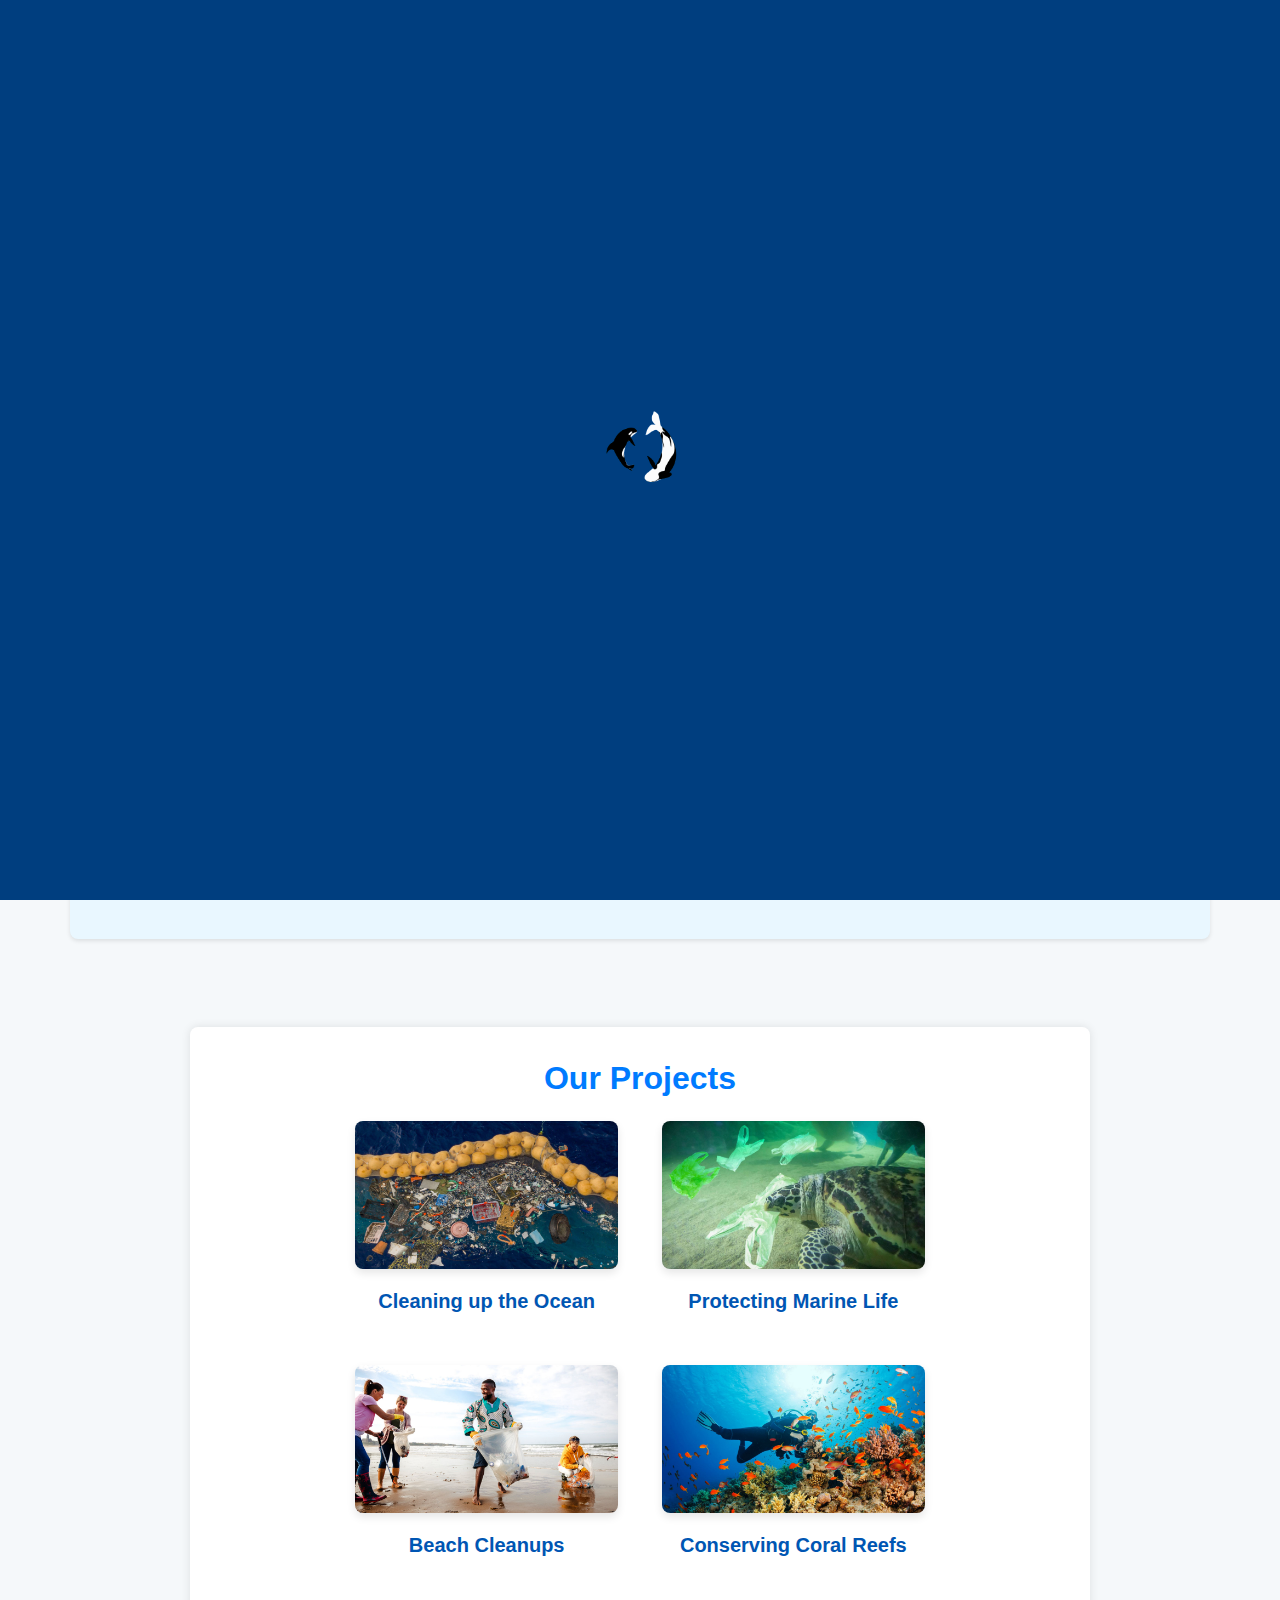
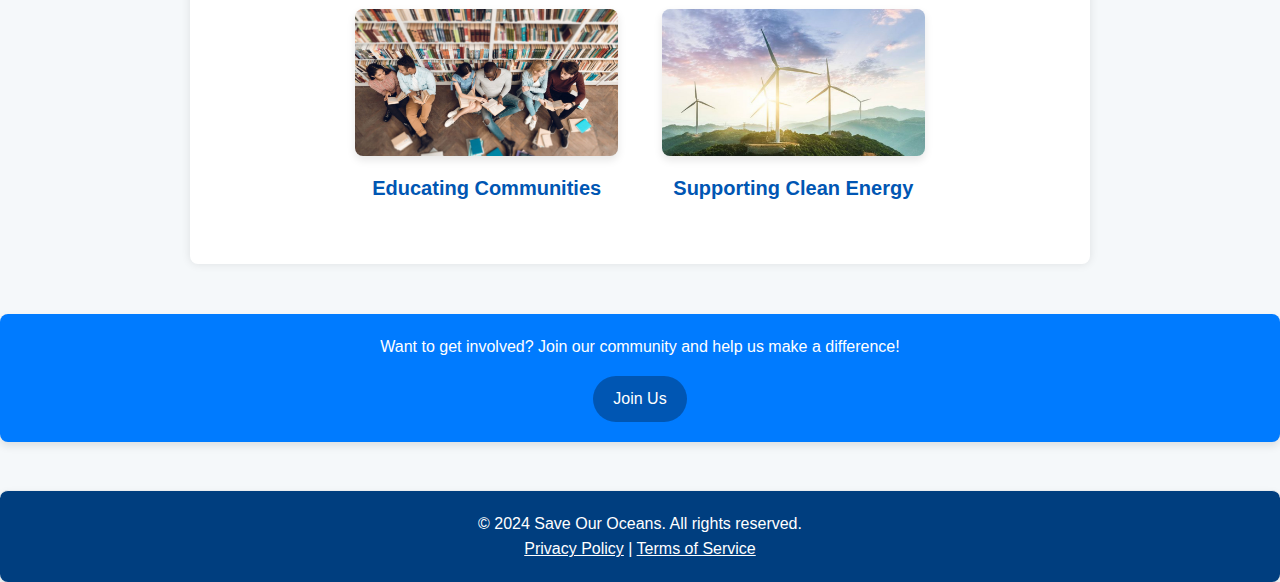
<file: About - Copy/about.html>
<!DOCTYPE html>
<html lang="en">

<head>
    <meta charset="UTF-8">
    <meta name="viewport" content="width=device-width, initial-scale=1.0">
    <link rel="stylesheet" href="https://cdn.jsdelivr.net/npm/bootstrap@5.3.3/dist/css/bootstrap.min.css">
    <link rel="stylesheet" href="style.css">
    <link rel="icon" type="image/png" href="Video and Image/save-the-world.png">
    <title>About Us - Save Our Oceans</title>    
</head>

<body>

    <div id="loading-screen">
        <img src="Video and Image/whale-ezgif.com-optimize.gif" alt="loading" class="loading-icon"></div>
    </div>

    <nav class="navbar navbar-expand-lg navbar-custom">
        <div class="container-fluid">
            <a class="navbar-brand" href="Index.html">Save Our Oceans
                <img src="Video and Image/save-the-world.png" alt="Example Image" style="width:30px;height:auto;margin-bottom: 10px;">
            </a>
            <button class="navbar-toggler" type="button" data-bs-toggle="collapse" data-bs-target="#navbarSupportedContent" aria-controls="navbarSupportedContent" aria-expanded="false" aria-label="Toggle navigation">
                <span class="navbar-toggler-icon"></span>
            </button>
            <div class="collapse navbar-collapse" id="navbarSupportedContent">
                <ul class="navbar-nav me-auto mb-2 mb-lg-0">
                    <li class="nav-item dropdown">
                        <a class="nav-link dropdown-toggle active" href="#" id="homeDropdown" role="button" data-bs-toggle="dropdown" aria-expanded="false">
                            Home
                        </a>
                        <ul class="dropdown-menu" aria-labelledby="homeDropdown">
                            <li><a class="dropdown-item" href="index.html">Home</a></li>
                            <li><a class="dropdown-item" href="about.html">About</a></li>
                            <li><a class="dropdown-item" href="Contac.html">Contact</a></li>
                            
                        </ul>
                    </li>
                    <li class="nav-item">
                        <a class="nav-link" href="blog.html">Blog</a>
                    </li>
                    <li class="nav-item">
                        <a class="nav-link" href="resaourse.html">Resources</a>
                    </li>
                </ul>
                <form class="d-flex" role="search">
                    <input class="form-control me-2" type="search" placeholder="Search" aria-label="Search" style="color:aqua;">
                    <button class="btn btn-outline-light" type="submit">Search</button>
                </form>
            </div>
        </div>
    </nav>

    <div class="container mt-5 fade-in">
        <h2 class="text-center mb-4">About Us</h2>
        <p>Welcome to Save Our Oceans, a global initiative dedicated to preserving our oceans and marine life. Our mission is to protect and restore the health of the world’s oceans through innovative solutions, advocacy, and direct action. We believe that by working together, we can create a sustainable future for our oceans and all the life they support.</p>
    </div>

    <div class="container mission-section">
        <h3>Our Mission</h3>
        <p>Our mission is to safeguard the oceans through comprehensive conservation efforts, community engagement, and environmental education. We strive to reduce ocean pollution, protect marine biodiversity, and promote sustainable practices worldwide.</p>
    </div>

    <div class="container vision-section">
        <h3>Our Vision</h3>
        <p>We envision a world where oceans are thriving, resilient, and free from pollution. Our vision is a future where marine ecosystems are protected, coastal communities are empowered, and ocean resources are managed sustainably for generations to come.</p>
    </div>

    <div class="container values-section">
        <h3>Our Values</h3>
        <p>At Save Our Oceans, we are guided by values of sustainability, collaboration, and innovation. We believe in the power of collective action and are committed to transparency, integrity, and respect for all life. Our work is driven by a deep love for the ocean and a responsibility to preserve it for the future.</p>
    </div>

    <div class="container mt-5 scrollable-section">
        <h2 class="text-center mb-4">Our Projects</h2>
        <div class="row">
            <div class="col-md-4 mb-4">
                <div class="photo-box">
                    <img src="Video and Image/Untitled design (1).jpg" alt="Cleaning up the Ocean">
                    <h5>Cleaning up the Ocean</h5>
                </div>
            </div>
            <div class="col-md-4 mb-4">
                <div class="photo-box">
                    <img src="Video and Image/tyuillll.jpg" alt="Protecting Marine Life">
                    <h5>Protecting Marine Life</h5>
                </div>
            </div>
            <div class="col-md-4 mb-4">
                <div class="photo-box">
                    <img src="Video and Image/beach.jpg" alt="Beach Cleanups">
                    <h5>Beach Cleanups</h5>
                </div>
            </div>
            <div class="col-md-4 mb-4">
                <div class="photo-box">
                    <img src="Video and Image/coral.jpg" alt="Conserving Coral Reefs">
                    <h5>Conserving Coral Reefs</h5>
                </div>
            </div>
            <div class="col-md-4 mb-4">
                <div class="photo-box">
                    <img src="Video and Image/belajar.jpg" alt="Educating Communities">
                    <h5>Educating Communities</h5>
                </div>
            </div>
            <div class="col-md-4 mb-4">
                <div class="photo-box">
                    <img src="Video and Image/kincir.jpg" alt="Supporting Clean Energy">
                    <h5>Supporting Clean Energy</h5>
                </div>
            </div>
        </div>
    </div>

    <section class="cta-section">
        <p>Want to get involved? Join our community and help us make a difference!</p>
        <a href="Contac.html"><button>Join Us</button></a>
    </section>

    <footer class="footer mt-5 text-center">
        <p>&copy; 2024 Save Our Oceans. All rights reserved.</p>
        <p>
            <a href="privacy-policy.html">Privacy Policy</a> | <a href="terms-of-service.html">Terms of Service</a>
        </p>
    </footer>

    <script src="https://cdn.jsdelivr.net/npm/@popperjs/core@2.11.8/dist/umd/popper.min.js" integrity="sha384-I7E8VVD/ismYTF4hNIPjVp/Zjvgyol6VFvRkX/vR+Vc4jQkC+hVqc2pM8ODewa9r" crossorigin="anonymous"></script>
    <script src="https://cdn.jsdelivr.net/npm/bootstrap@5.3.3/dist/js/bootstrap.min.js" integrity="sha384-0pUGZvbkm6XF6gxjEnlmuGrJXVbNuzT9qBBavbLwCsOGabYfZo0T0to5eqruptLy" crossorigin="anonymous"></script>
    <script src="theme.js"></script>
</body>

</html>
</file>
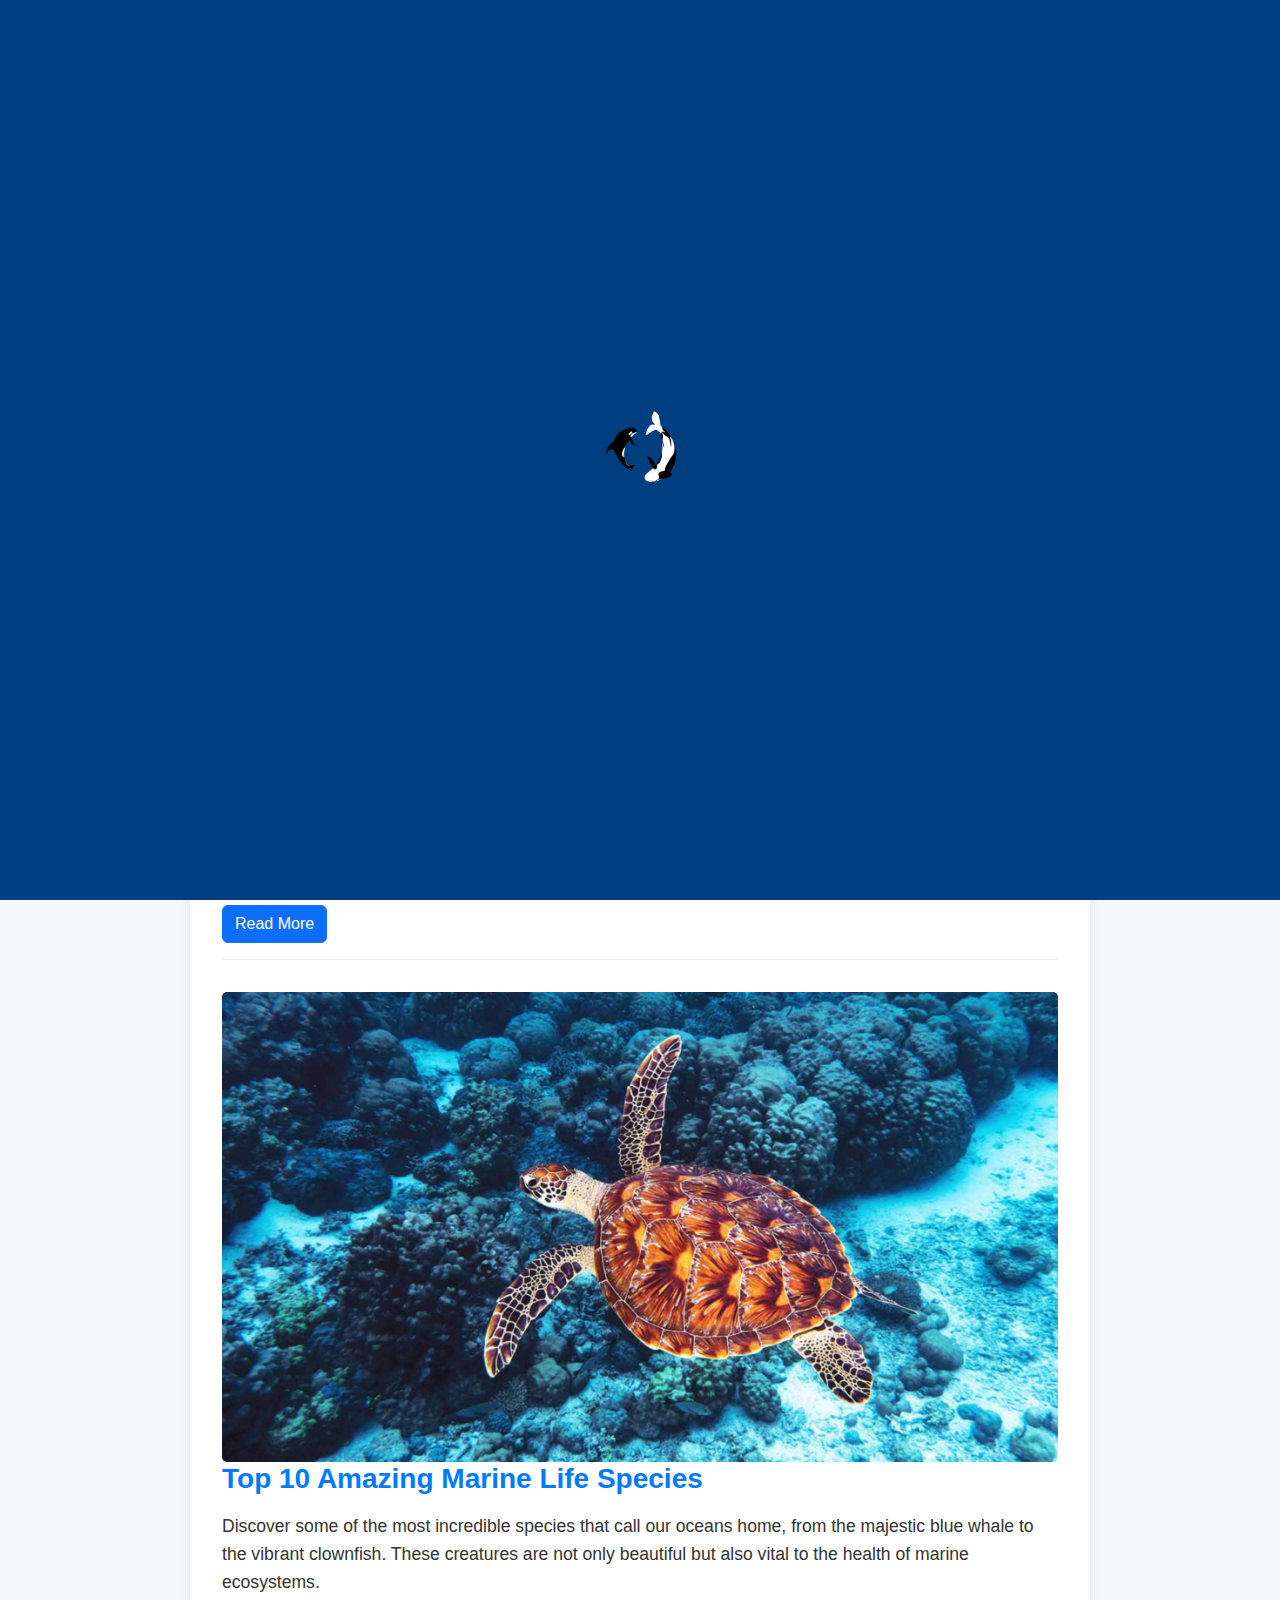
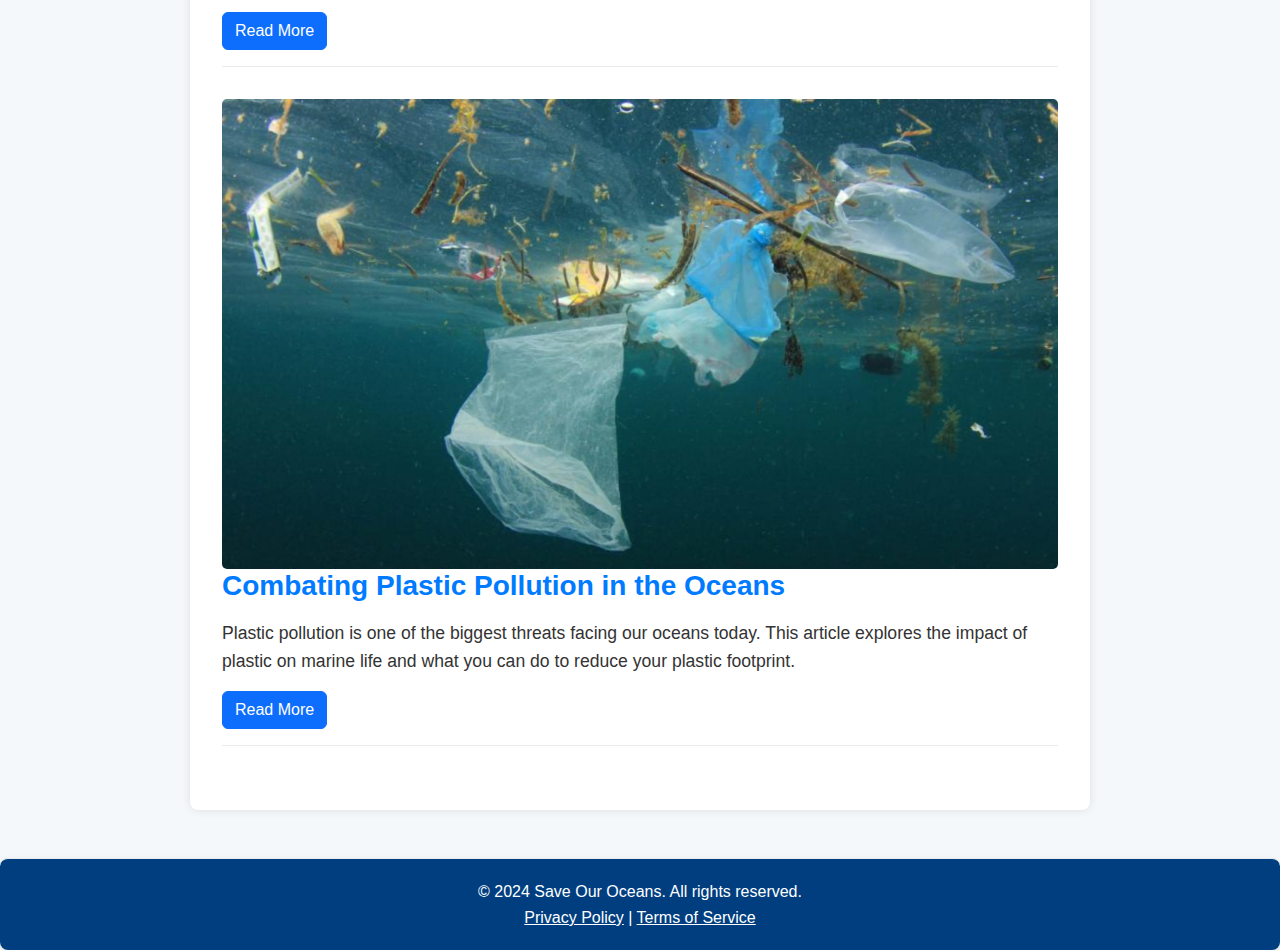
<file: About - Copy/blog.html>
<!DOCTYPE html>
<html lang="en">

<head>
    <meta charset="UTF-8">
    <meta name="viewport" content="width=device-width, initial-scale=1.0">
    <link rel="stylesheet" href="https://cdn.jsdelivr.net/npm/bootstrap@5.3.3/dist/css/bootstrap.min.css">
    <link rel="stylesheet" href="style.css">
    <link rel="icon" type="Image" href="Video and Image/save-the-world.png">
    <title>Blog - Save Our Oceans</title>
</head>

<body>

    <div id="loading-screen">
        <img src="Video and Image/whale-ezgif.com-optimize.gif" alt="loading" class="loading-icon"></div>
    </div>

    <nav class="navbar navbar-expand-lg">
        <div class="container-fluid">
            <a class="navbar-brand" href="Index.html">Save Our Oceans
                <img  src="Video and Image/save-the-world.png" alt="Example Image" style="width:30px;height:auto;margin-bottom: 10px;">
            </a>
            <button class="navbar-toggler" type="button" data-bs-toggle="collapse" data-bs-target="#navbarSupportedContent" aria-controls="navbarSupportedContent" aria-expanded="false" aria-label="Toggle navigation">
                <span class="navbar-toggler-icon"></span>
            </button>
            <div class="collapse navbar-collapse" id="navbarSupportedContent">
                <ul class="navbar-nav me-auto mb-2 mb-lg-0">
                    <li class="nav-item dropdown">
                        <a class="nav-link dropdown-toggle active" href="#" id="homeDropdown" role="button" data-bs-toggle="dropdown" aria-expanded="false">
                            Home
                        </a>
                        <ul class="dropdown-menu" aria-labelledby="homeDropdown">
                            <li><a class="dropdown-item" href="Index.html">Home</a></li>
                            <li><a class="dropdown-item" href="about.html">About</a></li>
                            <li><a class="dropdown-item" href="Contac.html">Contact</a></li>
                           
                        </ul>
                    </li>
                    <li class="nav-item">
                        <a class="nav-link" href="blog.html">Blog</a>
                    </li>
                    <li class="nav-item">
                        <a class="nav-link" href="resaourse.html">Resources</a></li>
                </ul>
                <form class="d-flex" role="search">
                    <input class="form-control me-2" type="search" placeholder="Search" aria-label="Search" id="searchInput">
                    <button class="btn btn-outline-light" type="button" id="searchButton">Search</button>
                </form>
            </div>
        </div>
    </nav>


    <div class="container mt-5">
        <h2 class="text-center mb-4">Save Our Oceans Blog</h2>
        <p class="text-center mb-5">Explore our latest articles on ocean conservation, marine life, and how you can make a difference.</p>

        <div class="blog-post">
            <img src="Video and Image/turtle.jpg" alt="Ocean Conservation">
            <h3>The Importance of Ocean Conservation</h3>
            <p>Oceans cover more than 70% of the Earth's surface and play a critical role in sustaining life. However, they are under threat from pollution, overfishing, and climate change. Learn what steps you can take to help protect our oceans.</p>
            <a href="https://www.un.org/en/desa/5-reasons-you-should-care-about-our-ocean" class="btn btn-primary">Read More</a>
        </div>

        <div class="blog-post">
            <img src="Video and Image/good turtle.jpg" alt="Marine Life">
            <h3>Top 10 Amazing Marine Life Species</h3>
            <p>Discover some of the most incredible species that call our oceans home, from the majestic blue whale to the vibrant clownfish. These creatures are not only beautiful but also vital to the health of marine ecosystems.</p>
            <a href="https://www.oonasdivers.com/blog/the-top-10-sea-creatures-on-every-divers-bucket-list" class="btn btn-primary">Read More</a>
        </div>

        <div class="blog-post">
            <img src="Video and Image/sampah adi.jpg" alt="Plastic Pollution">
            <h3>Combating Plastic Pollution in the Oceans</h3>
            <p>Plastic pollution is one of the biggest threats facing our oceans today. This article explores the impact of plastic on marine life and what you can do to reduce your plastic footprint.</p>
            <a href="https://www.mcsuk.org/news/how-to-reduce-ocean-plastic-pollution/" class="btn btn-primary">Read More</a>
        </div>
    </div>

    <footer class="footer mt-5">
        <p>&copy; 2024 Save Our Oceans. All rights reserved.</p>
        <p>
            <a href="privacy-policy.html">Privacy Policy</a> | <a href="terms-of-service.html">Terms of Service</a>
        </p>
    </footer>

    <script src="https://cdn.jsdelivr.net/npm/@popperjs/core@2.11.8/dist/umd/popper.min.js" integrity="sha384-I7E8VVD/ismYTF4hNIPjVp/Zjvgyol6VFvRkX/vR+Vc4jQkC+hVqc2pM8ODewa9r" crossorigin="anonymous"></script>
    <script src="https://cdn.jsdelivr.net/npm/bootstrap@5.3.3/dist/js/bootstrap.min.js" integrity="sha384-0pUGZvbkm6XF6gxjEnlmuGrJXVbNuzT9qBBavbLwCsOGabYfZo0T0to5eqruptLy" crossorigin="anonymous"></script>
    <script src="theme.js"></script>
</body>

</html>
</file>
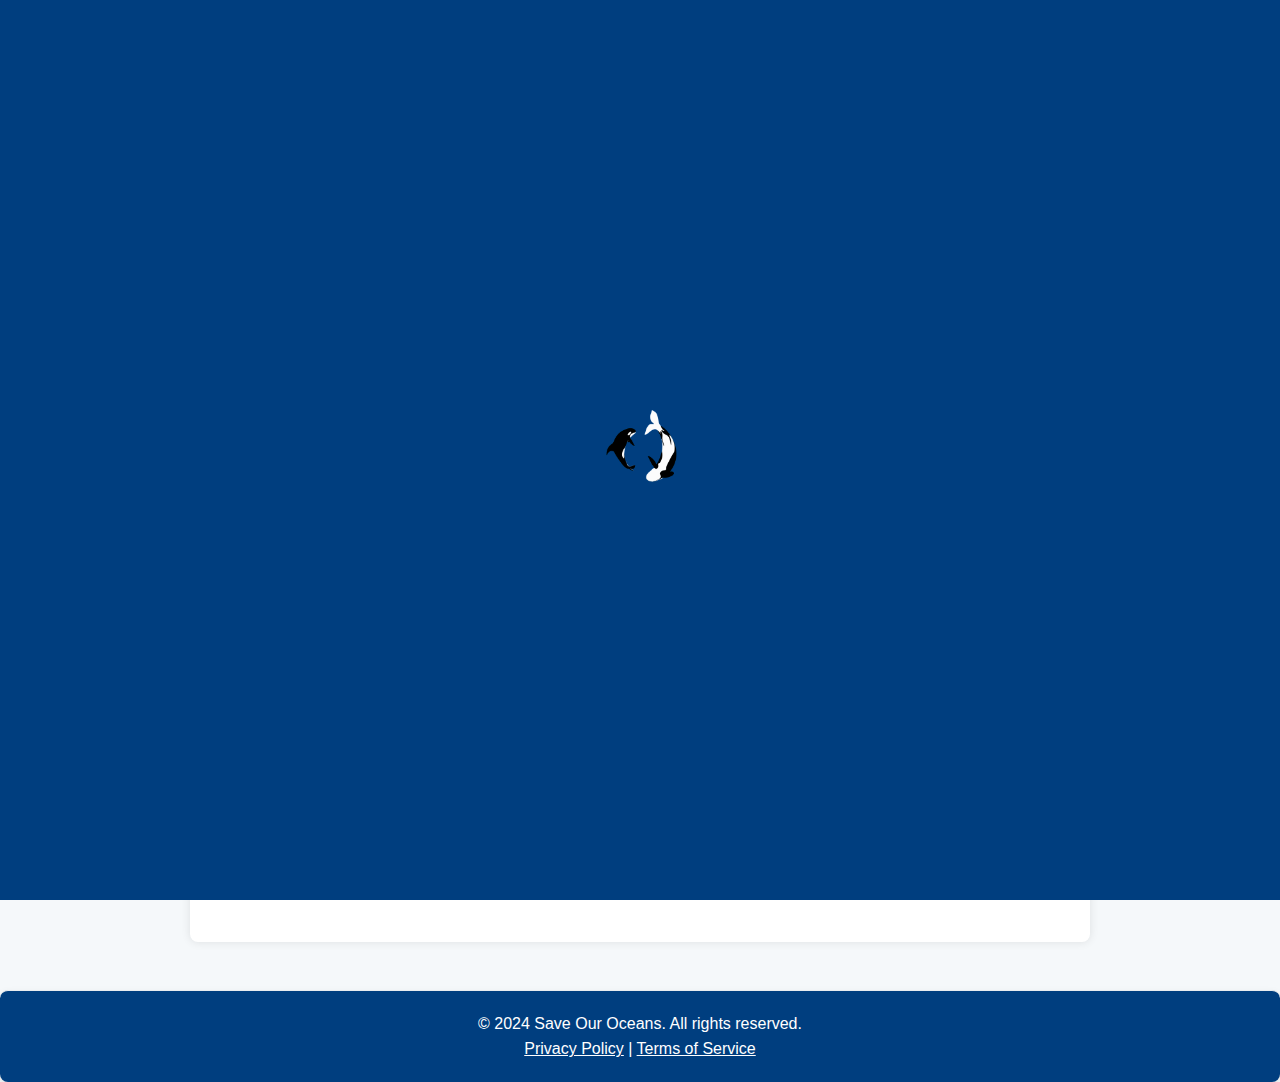
<file: About - Copy/Contac.html>
<!DOCTYPE html>
<html lang="en">
<head>
    <meta charset="UTF-8">
    <meta name="viewport" content="width=device-width, initial-scale=1.0">
    <link rel="stylesheet" href="https://cdn.jsdelivr.net/npm/bootstrap@5.3.3/dist/css/bootstrap.min.css">
    <link rel="stylesheet" href="style.css">
    <link rel="icon" type="Image" href="Video and Image/save-the-world.png">
    <title>Contact Us - Save Our Oceans</title>
    <style>
    </style>
</head>
<body>

    <div id="loading-screen">
        <img src="Video and Image/whale-ezgif.com-optimize.gif" alt="loading" class="loading-icon"></div>
    </div>

    <nav class="navbar navbar-expand-lg">
        <div class="container-fluid">
            <a class="navbar-brand" href="Index.html">Save Our Oceans
                <img src="Video and Image/save-the-world.png" alt="Example Image" style="width:30px;height:auto;margin-bottom: 10px;">
            </a>
            <button class="navbar-toggler" type="button" data-bs-toggle="collapse" data-bs-target="#navbarSupportedContent" aria-controls="navbarSupportedContent" aria-expanded="false" aria-label="Toggle navigation">
                <span class="navbar-toggler-icon"></span>
            </button>
            <div class="collapse navbar-collapse" id="navbarSupportedContent">
                <ul class="navbar-nav me-auto mb-2 mb-lg-0">
                    <li class="nav-item dropdown">
                        <a class="nav-link dropdown-toggle active" href="#" id="homeDropdown" role="button" data-bs-toggle="dropdown" aria-expanded="false">
                            Home
                        </a>
                        <ul class="dropdown-menu" aria-labelledby="homeDropdown">
                            <li><a class="dropdown-item" href="Index.html">Home</a></li>
                            <li><a class="dropdown-item" href="about.html">About</a></li>
                            <li><a class="dropdown-item" href="Contac.html">Contact</a></li>
                            
                        </ul>
                    </li>
                    <li class="nav-item">
                        <a class="nav-link" href="blog.html">Blog</a>
                    </li>
                    <li class="nav-item dropdown">
                        <a class="nav-link" href="resaourse.html">Resources</a></li>
                </ul>
                <form class="d-flex" role="search">
                    <input class="form-control me-2" type="search" placeholder="Search" aria-label="Search" style="color:aqua;">
                    <button class="btn btn-outline-light" type="submit">Search</button>
                </form>
                <div class="theme-switch-wrapper">
                        <div class="slider round"></div>
                    </label>
                </div>
            </div>
        </div>
    </nav>

    <div class="container mt-5">
        <h2 class="text-center mb-4">Contact Us</h2>
        <p class="text-center mb-4">Need Help or need more information? Reach out to us through the form below, and we'll get back to you as soon as possible.</p>
        <div class="row justify-content-center">
            <div class="col-md-8">
                <form>
                    <div class="mb-3">
                        <label for="email" class="form-label">Email address</label>
                        <input type="email" class="form-control" id="exampleInputEmail1" aria-describedby="emailHelp" placeholder="Enter your email">
                    </div>
                    <div class="mb-3">
                        <label for="message" class="form-label">Message</label>
                        <textarea class="form-control" id="message" rows="4" placeholder="Enter your message"></textarea>
                    </div>
                    <div class="mb-3 form-check">
                        <input type="checkbox" class="form-check-input" id="exampleCheck1">
                        <label class="form-check-label" for="exampleCheck1">Have You follow Our Instagram
                            <p><a href="https://www.instagram.com/maheka._/">Here</a></label></p>
                    </div>
                    <button type="submit" class="btn btn-primary">Submit</button>
                </form>

                <div class="contact-info mt-5">
                    <h3>Contact Information</h3>
                    <p><strong>Email:</strong> savetheocean@gmail.com</p>
                    <p><strong>Phone:</strong> +62 877-6314-3683</p>
                    <p><strong>Address:</strong> 95CG+CJ8, Dalung, Kuta Utara, Badung Regency, Bali 80361</p>
                </div>
            </div>
        </div>
    </div>

    <footer class="footer mt-5">
        <p>&copy; 2024 Save Our Oceans. All rights reserved.</p>
        <p>
            <a href="privacy-policy.html">Privacy Policy</a> | <a href="terms-of-service.html">Terms of Service</a>
        </p>
    </footer>

    <script src="https://cdn.jsdelivr.net/npm/@popperjs/core@2.11.8/dist/umd/popper.min.js" integrity="sha384-I7E8VVD/ismYTF4hNIPjVp/Zjvgyol6VFvRkX/vR+Vc4jQkC+hVqc2pM8ODewa9r" crossorigin="anonymous"></script>
    <script src="https://cdn.jsdelivr.net/npm/bootstrap@5.3.3/dist/js/bootstrap.min.js" integrity="sha384-0pUGZvbkm6XF6gxjEnlmuGrJXVbNuzT9qBBavbLwCsOGabYfZo0T0to5eqruptLy" crossorigin="anonymous"></script>
    <script src="theme.js"></script>
</body>
</html>
</file>
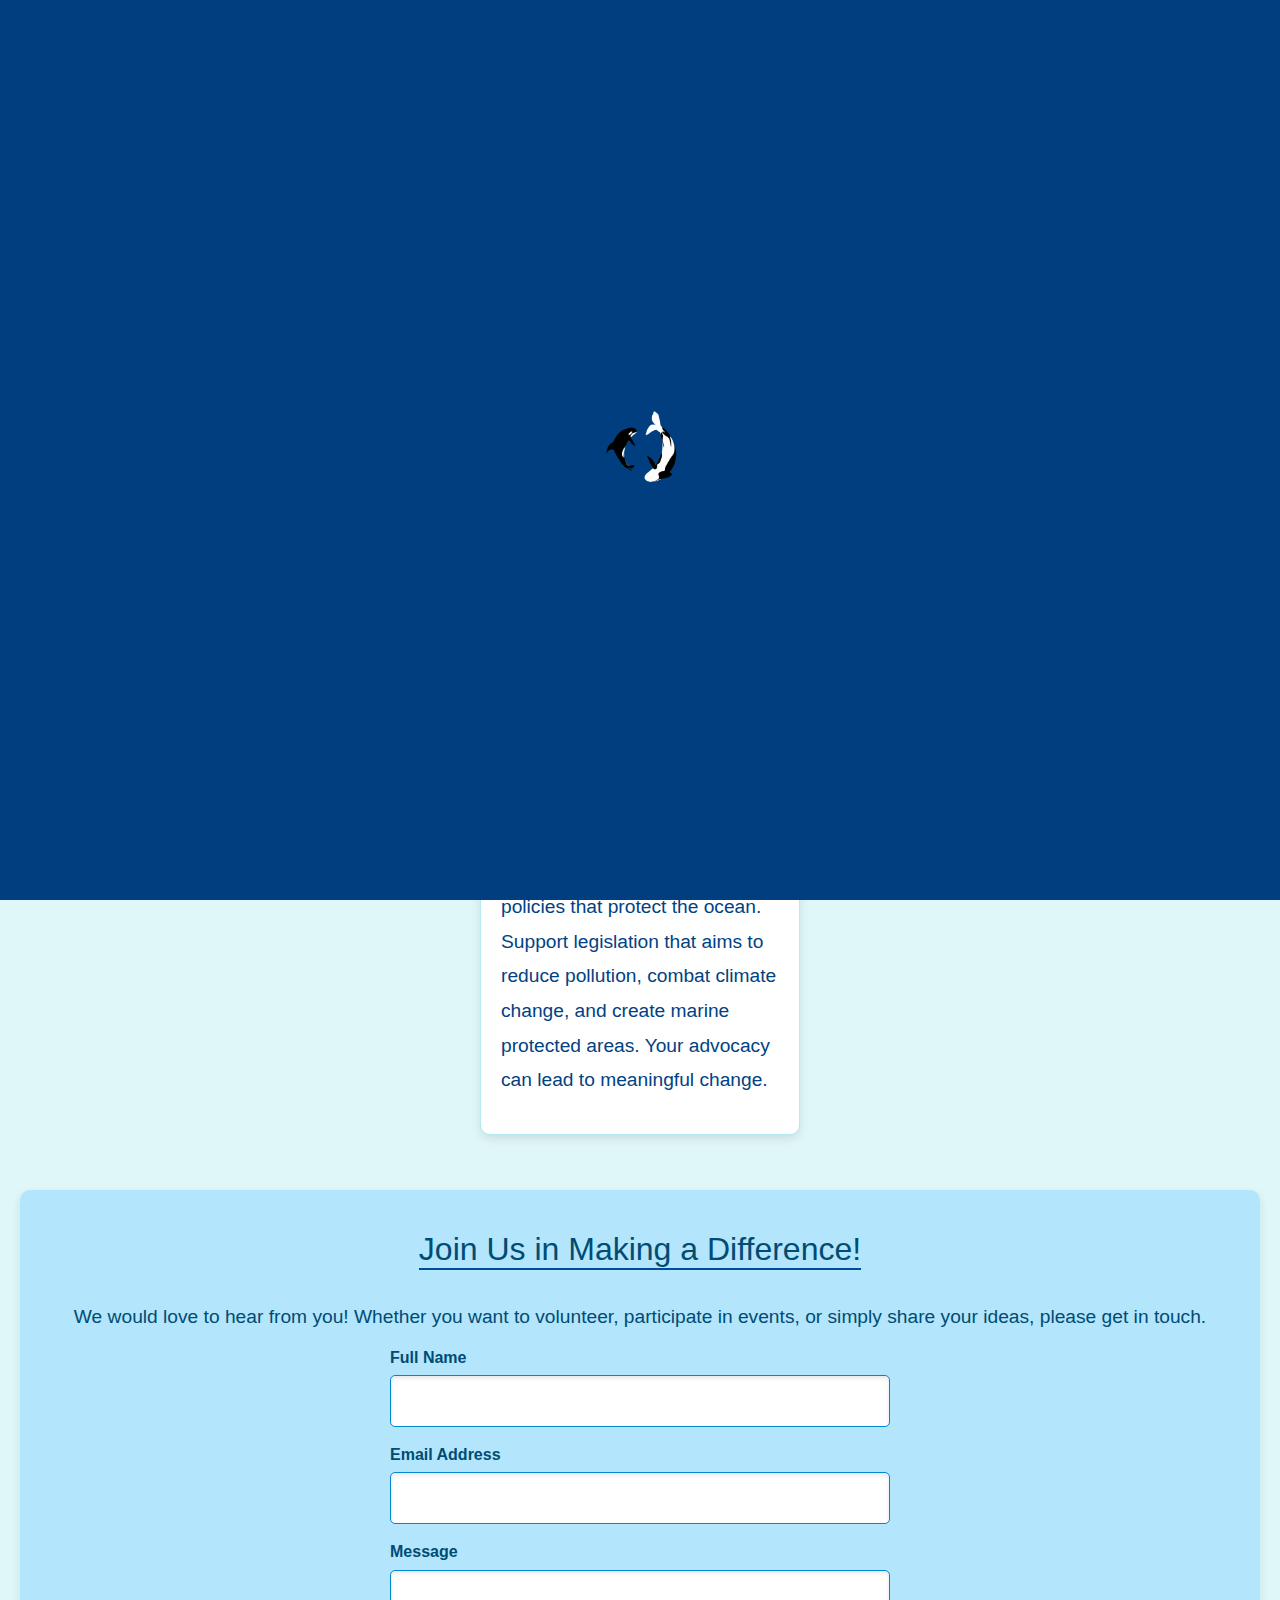
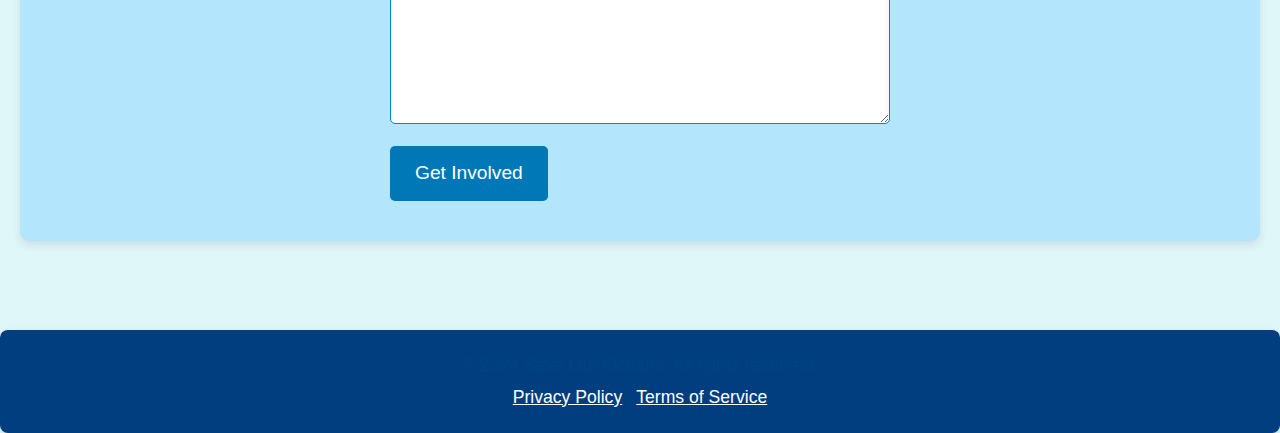
<file: About - Copy/get involved.html>
<!DOCTYPE html>
<html lang="en">
<head>
    <meta charset="UTF-8">
    <meta name="viewport" content="width=device-width, initial-scale=1.0">
    <meta name="description" content="Save Our Oceans is dedicated to protecting our planet's vital resource. Learn how you can make a difference and get involved.">
    <meta name="keywords" content="Oceans, Environment, Conservation, Save Oceans, Marine Life">
    <meta name="author" content="Save Our Oceans Team">
    <link rel="stylesheet" href="https://cdn.jsdelivr.net/npm/bootstrap@5.3.3/dist/css/bootstrap.min.css">
    <link rel="stylesheet" href="style.css">
    <link rel="icon" type="image/png" href="Video and Image/save-the-world.png">
    <link href="https://fonts.googleapis.com/css2?family=Pacifico&family=Quicksand:wght@400;500;600&display=swap" rel="stylesheet">
</head>
<body>
    <style>
        body {
            font-family: 'Helvetica Neue', Arial, sans-serif;
            color: #004c73;
            margin: 0;
            padding: 0;
            background-color: #e0f7fa;
            display: flex;
            flex-direction: column;
            min-height: 100vh;
        }

        .content {
            padding: 40px 20px;
            flex: 1;
        }

        h2 {
            color: #004d99;
            font-size: 2em;
            margin-bottom: 20px;
            border-bottom: 2px solid #004d99;
            display: inline-block;
        }

        p {
            line-height: 1.8;
            font-size: 1.2em;
            color: #014283;
        }

        .ways-to-involve {
            display: flex;
            flex-wrap: wrap;
            justify-content: center;
        }

        .way {
            background-color: #ffffff;
            border: 1px solid #b2ebf2;
            border-radius: 10px;
            padding: 20px;
            margin: 15px;
            width: 320px;
            box-shadow: 0px 4px 10px rgba(0, 0, 0, 0.1);
            transition: transform 0.3s ease;
        }

        .way h3 {
            color: #0077b6;
            margin-top: 0;
            font-size: 1.5em;
            border-bottom: 2px solid #0077b6;
            padding-bottom: 10px;
            margin-bottom: 15px;
        }

        .way:hover {
            transform: translateY(-5px);
        }

        .join-us {
            margin-top: 40px;
            padding: 40px 20px;
            background-color: #b3e5fc;
            border-radius: 10px;
            text-align: center;
            box-shadow: 0px 4px 10px rgba(0, 0, 0, 0.1);
        }

        .join-us h2 {
            margin-top: 0;
            color: #004c73;
            font-size: 2em;
        }

        .join-us p {
            margin: 10px 0;
            color: #004c73;
            font-size: 1.2em;
        }

        form {
            max-width: 500px;
            margin: 0 auto;
            text-align: left;
        }

        form label {
            display: block;
            margin-bottom: 5px;
            color: #004c73;
            font-weight: bold;
        }

        form input[type="text"],
        form input[type="email"],
        form textarea {
            width: 100%;
            padding: 12px;
            margin-bottom: 15px;
            border: 1px solid #0288d1;
            border-radius: 5px;
            font-size: 1em;
            box-shadow: inset 0px 2px 4px rgba(0, 0, 0, 0.1);
        }

        form input[type="submit"] {
            background-color: #0077b6;
            color: white;
            padding: 12px 25px;
            border: none;
            border-radius: 5px;
            cursor: pointer;
            font-size: 1.2em;
            transition: background-color 0.3s ease;
        }

        form input[type="submit"]:hover {
            background-color: #005f8a;
        }
    </style>

    <body class="no-scroll">  
        <div id="loading-screen">
            <img src="Video and Image/whale-ezgif.com-optimize.gif" alt="loading" class="loading-icon"></div>
        </div>
    </body>  

    <nav class="navbar navbar-expand-lg">
        <div class="container-fluid">
            <a class="navbar-brand" href="Index.html">Save Our Oceans
                <img src="Video and Image/save-the-world.png" alt="Example Image" style="width:30px;height:auto;margin-bottom: 10px;">
            </a>
            <button class="navbar-toggler" type="button" data-bs-toggle="collapse" data-bs-target="#navbarSupportedContent" aria-controls="navbarSupportedContent" aria-expanded="false" aria-label="Toggle navigation">
                <span class="navbar-toggler-icon"></span>
            </button>
            <div class="collapse navbar-collapse" id="navbarSupportedContent">
                <ul class="navbar-nav me-auto mb-2 mb-lg-0">
                    <li class="nav-item dropdown">
                        <a class="nav-link dropdown-toggle active" href="#" id="homeDropdown" role="button" data-bs-toggle="dropdown" aria-expanded="false">
                            Home
                        </a>
                        <ul class="dropdown-menu" aria-labelledby="homeDropdown">
                            <li><a class="dropdown-item" href="Index.html">Home</a></li>
                            <li><a class="dropdown-item" href="about.html">About</a></li>
                            <li><a class="dropdown-item" href="Contac.html">Contact</a></li>
                        </ul>
                    </li>
                    <li class="nav-item">
                        <a class="nav-link" href="blog.html">Blog</a>
                    </li>
                    <li class="nav-item">
                        <a class="nav-link" href="resaourse.html">Resources</a></li>
                </ul>
            </div>
        </div>
    </nav>

    
    <div class="content">
        <p>The ocean is the lifeblood of our planet, covering more than 70% of Earth's surface and home to an incredible diversity of life. But our oceans are in danger. Pollution, overfishing, climate change, and habitat destruction are threatening the delicate balance of marine ecosystems. We need your help to protect and preserve these vital waters for future generations.</p>
        
        <h2>Ways to Get Involved</h2>
    
        <div class="ways-to-involve">
            <div class="way">
                <h3>Join a Beach Cleanup</h3>
                <p>Every piece of trash you remove from the shoreline helps protect marine life and keeps our oceans clean. Find a local beach cleanup or organize one with your friends and community. Small actions can make a big difference!</p>
            </div>
    
            <div class="way">
                <h3>Support Sustainable Seafood</h3>
                <p>Make informed choices about the seafood you eat. By choosing sustainably sourced seafood, you help reduce the impact of overfishing on our oceans. Look for certifications like the Marine Stewardship Council (MSC) label.</p>
            </div>
    
            <div class="way">
                <h3>Reduce Plastic Use</h3>
                <p>Plastic pollution is one of the biggest threats to our oceans. Reduce your use of single-use plastics by opting for reusable bags, bottles, and containers. Every little bit helps keep our oceans free from plastic waste.</p>
            </div>
    
            <div class="way">
                <h3>Advocate for Ocean Protection</h3>
                <p>Use your voice to advocate for policies that protect the ocean. Support legislation that aims to reduce pollution, combat climate change, and create marine protected areas. Your advocacy can lead to meaningful change.</p>
            </div>
        </div>
    
        <div class="join-us">
            <h2>Join Us in Making a Difference!</h2>
            <p>We would love to hear from you! Whether you want to volunteer, participate in events, or simply share your ideas, please get in touch.</p>
    
            <form action="submit_form.php" method="post">
                <label for="name">Full Name</label>
                <input type="text" id="name" name="name" required>
    
                <label for="email">Email Address</label>
                <input type="email" id="email" name="email" required>
    
                <label for="message">Message</label>
                <textarea id="message" name="message" rows="5" required></textarea>
    
                <input type="submit" value="Get Involved">
            </form>
        </div>
    </div>
    
    <footer class="footer mt-5 text-center">
        <div class="container">
            <p>&copy; 2024 Save Our Oceans. All rights reserved.</p>
            <p>
                <a href="privacy-policy.html">Privacy Policy</a> | <a href="terms-of-service.html">Terms of Service</a>
            </p>
            <div>
            </div>
        </div>
    </footer>
    
    <script src="https://cdn.jsdelivr.net/npm/@popperjs/core@2.11.8/dist/umd/popper.min.js" integrity="sha384-I7E8VVD/ismYTF4hNIPjVp/Zjvgyol6VFvRkX/vR+Vc4jQkC+hVqc2pM8ODewa9r" crossorigin="anonymous"></script>
    <script src="https://cdn.jsdelivr.net/npm/bootstrap@5.3.3/dist/js/bootstrap.min.js" integrity="sha384-0pUGZvbkm6XF6gxjEnlmuGrJXVbNuzT9qBBavbLwCsOGabYfZo0T0to5eqruptLy" crossorigin="anonymous"></script>
    <script src="theme.js"></script>
</body>
</html>
</file>
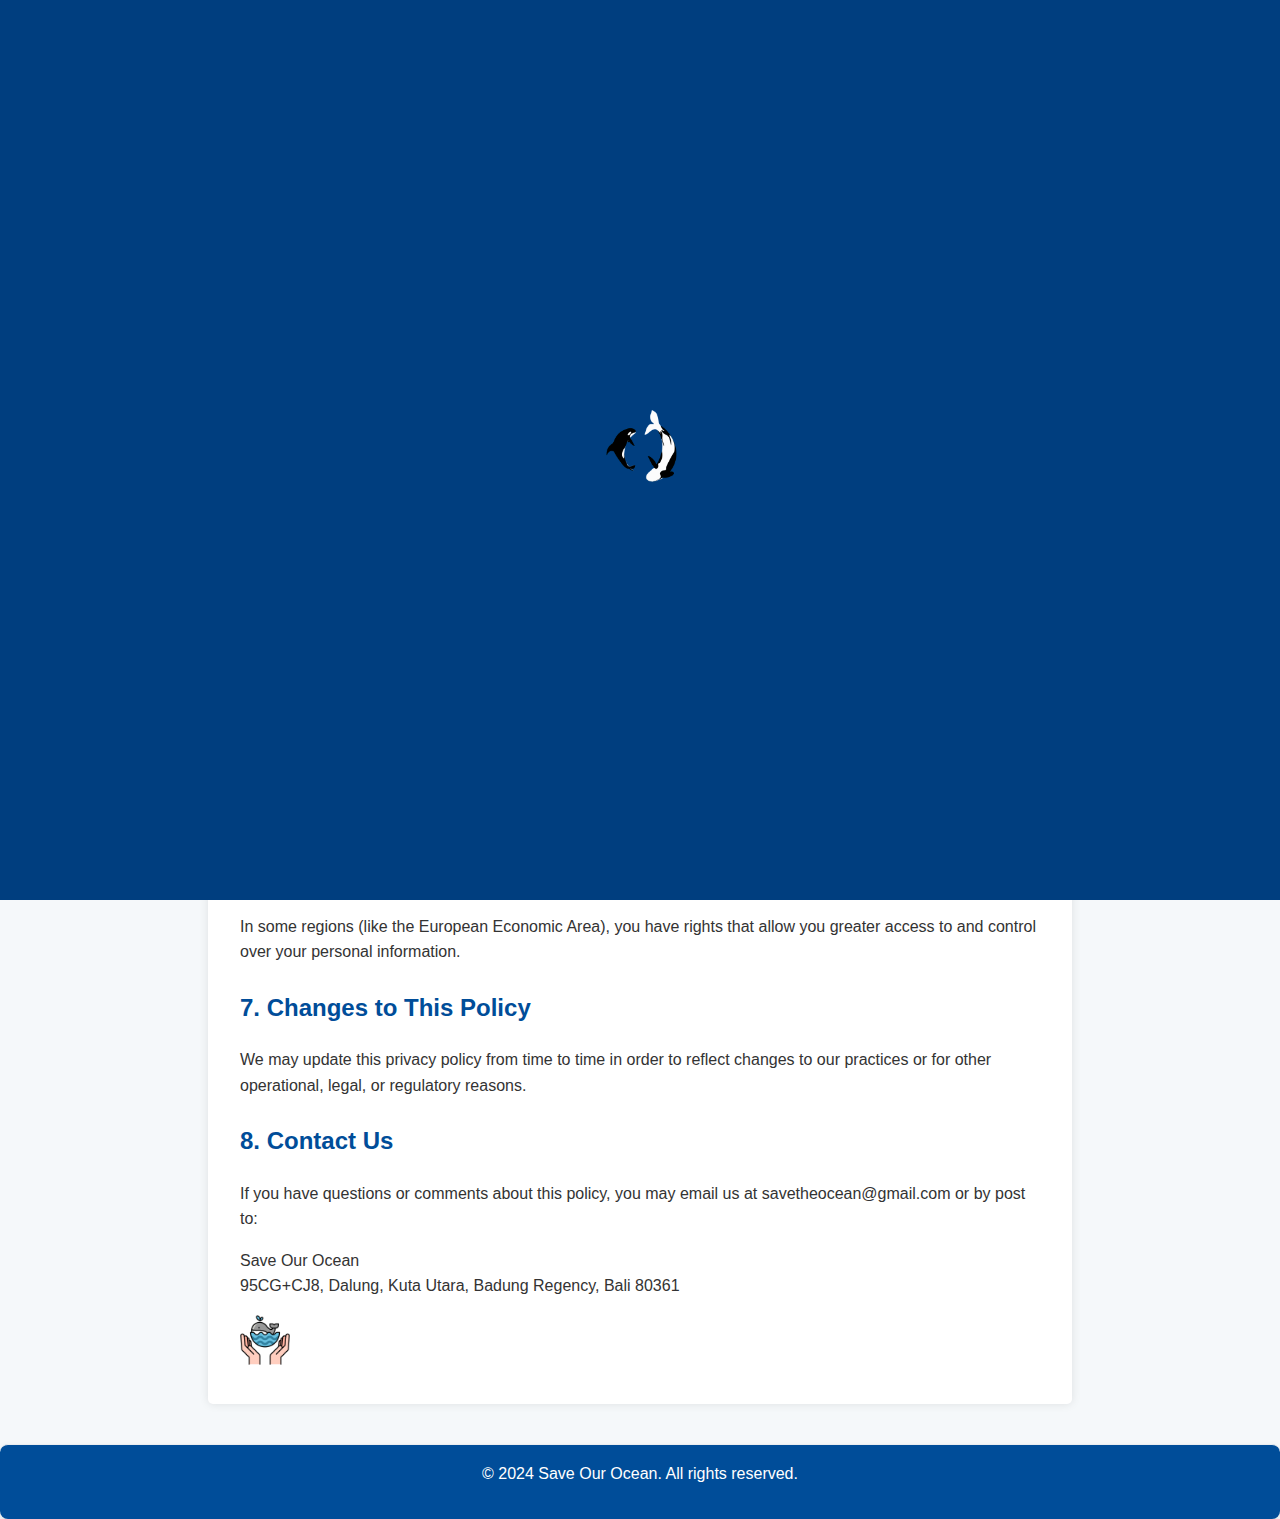
<file: About - Copy/privacy-policy.html>
<!DOCTYPE html>
<html lang="en">

<head>
    <meta charset="UTF-8">
    <meta name="viewport" content="width=device-width, initial-scale=1.0">
    <link rel="stylesheet" href="style.css">
    <link rel="icon" type="Image" href="Video and Image/save-the-world.png">
    <title>Privacy Policy</title>
</head>

<body class="privacy-container">



   <div id="loading-screen">
        <img src="Video and Image/whale-ezgif.com-optimize.gif" alt="loading" class="loading-icon"></div>
    </div>

    <div class="content mt-5">
        <h1>Privacy Policy</h1>

        <h2 class="section-title">1. Introduction</h2>
        <p>Welcome to [Your Company Name]. We are committed to protecting your personal information and your right to privacy. If you have any questions or concerns about our policy or our practices with regards to your personal information, please contact us.</p>

        <h2 class="section-title">2. Information We Collect</h2>
        <p>We collect personal information that you voluntarily provide to us when registering on the site, expressing an interest in obtaining information about us or our products and services, when participating in activities on the site, or otherwise contacting us.</p>

        <h2 class="section-title">3. How We Use Your Information</h2>
        <p>We use personal information collected via our website for a variety of business purposes described below. We process your personal information for these purposes in reliance on our legitimate business interests, in order to enter into or perform a contract with you, with your consent, and/or for compliance with our legal obligations.</p>

        <h2 class="section-title">4. Sharing Your Information</h2>
        <p>We only share and disclose your information in the following situations: Compliance with Laws, Vital Interests, and Legal Rights, Business Transfers, and with your Consent.</p>

        <h2 class="section-title">5. Security of Your Information</h2>
        <p>We aim to protect your personal information through a system of organizational and technical security measures.</p>

        <h2 class="section-title">6. Your Privacy Rights</h2>
        <p>In some regions (like the European Economic Area), you have rights that allow you greater access to and control over your personal information.</p>

        <h2 class="section-title">7. Changes to This Policy</h2>
        <p>We may update this privacy policy from time to time in order to reflect changes to our practices or for other operational, legal, or regulatory reasons.</p>

        <h2 class="section-title">8. Contact Us</h2>
        <p>If you have questions or comments about this policy, you may email us at savetheocean@gmail.com or by post to:</p>
        <p>Save Our Ocean<br>
            95CG+CJ8, Dalung, Kuta Utara, Badung Regency, Bali 80361</p>
            <img src="Video and Image/save-the-world.png" alt="Example Image" style="width:50px;height:auto;">
    </div>

    <div class="footer">
        <p>&copy; 2024 Save Our Ocean. All rights reserved.</p>
    </div>

    <script src="theme.js"></script>
</body>

</html>
</file>
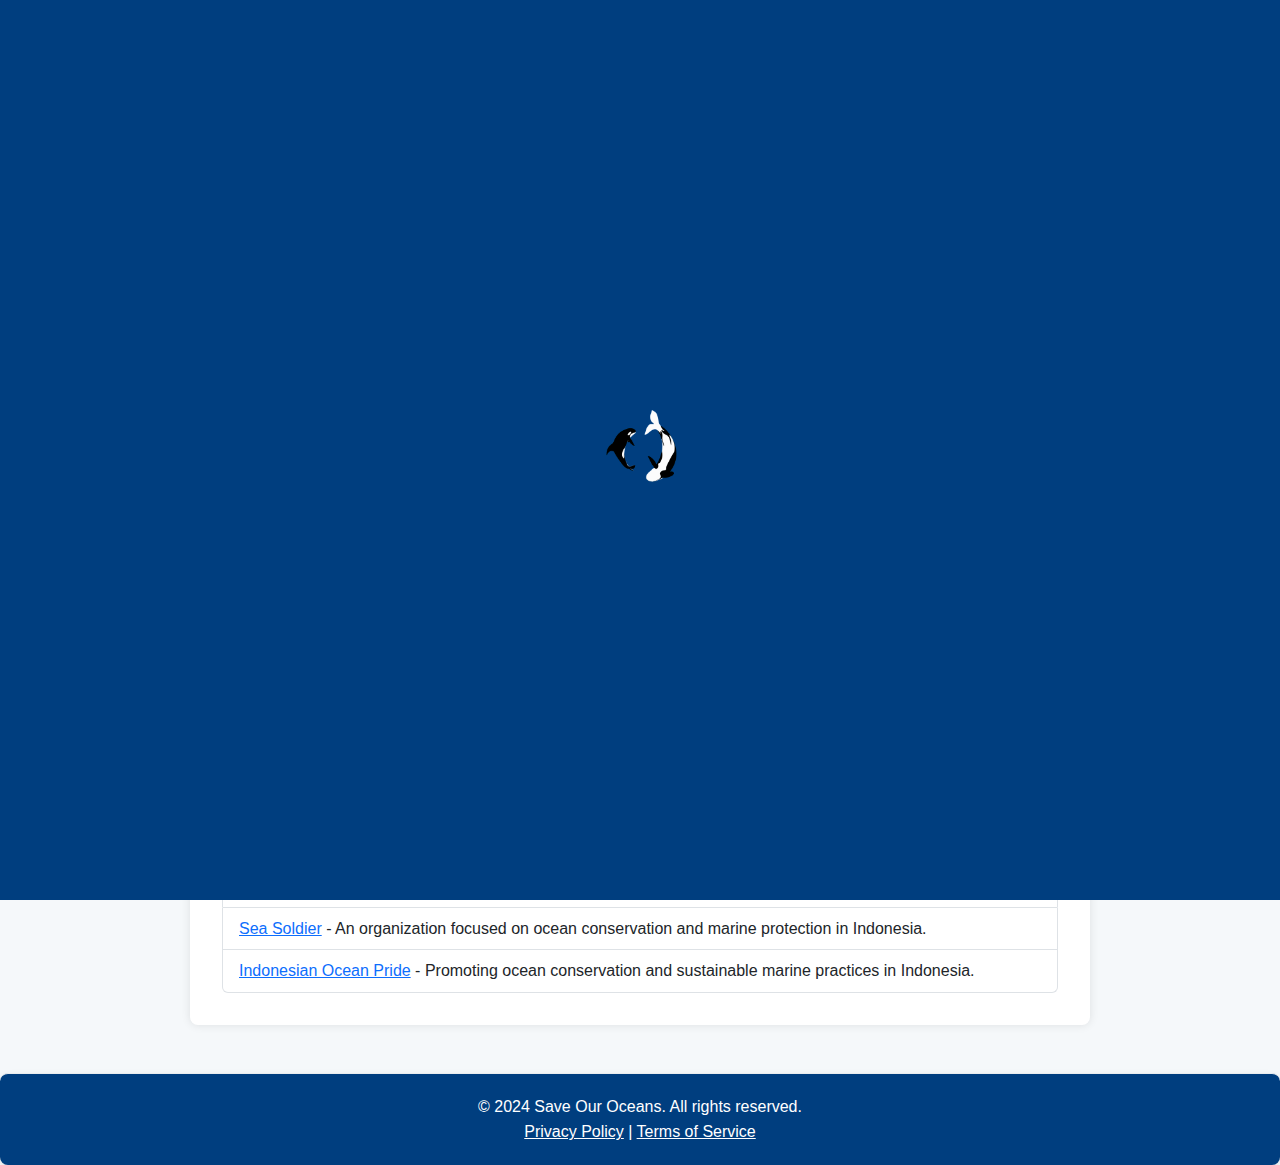
<file: About - Copy/resaourse.html>
<!DOCTYPE html>
<html lang="en">
<head>
    <meta charset="UTF-8">
    <meta name="viewport" content="width=device-width, initial-scale=1.0">
    <link rel="stylesheet" href="https://cdn.jsdelivr.net/npm/bootstrap@5.3.3/dist/css/bootstrap.min.css">
    <link rel="stylesheet" href="style.css">
    <link rel="icon" type="image/png" href="Video and Image/save-the-world.png">
    <title>Resources - Save Our Oceans</title>
</head>

<body>

    <div id="loading-screen">
        <img src="Video and Image/whale-ezgif.com-optimize.gif" alt="loading" class="loading-icon"></div>
    </div>

    <nav class="navbar navbar-expand-lg">
        <div class="container-fluid">
            <a class="navbar-brand" href="Index.html">Save Our Oceans
                <img src="Video and Image/save-the-world.png" alt="Example Image" style="width:30px;height:auto;margin-bottom: 10px;">
            </a>
            <button class="navbar-toggler" type="button" data-bs-toggle="collapse" data-bs-target="#navbarSupportedContent" aria-controls="navbarSupportedContent" aria-expanded="false" aria-label="Toggle navigation">
                <span class="navbar-toggler-icon"></span>
            </button>
            <div class="collapse navbar-collapse" id="navbarSupportedContent">
                <ul class="navbar-nav me-auto mb-2 mb-lg-0">
                    <li class="nav-item dropdown">
                        <a class="nav-link dropdown-toggle active" href="#" id="homeDropdown" role="button" data-bs-toggle="dropdown" aria-expanded="false">
                            Home
                        </a>
                        <ul class="dropdown-menu" aria-labelledby="homeDropdown">
                            <li><a class="dropdown-item" href="Index.html">Home</a></li>
                            <li><a class="dropdown-item" href="about.html">About</a></li>
                            <li><a class="dropdown-item" href="Contac.html">Contact</a></li>
                        </ul>
                    </li>
                    <li class="nav-item">
                        <a class="nav-link" href="blog.html">Blog</a>
                    </li>
                    <li class="nav-item">
                        <a class="nav-link" href="resaourse.html">Resources</a>
                    </li>
                </ul>
                <form class="d-flex" role="search">
                    <input class="form-control me-2" type="search" placeholder="Search" aria-label="Search" style="color:aqua;">
                    <button class="btn btn-outline-light" type="submit">Search</button>
                </form>
                <div class="theme-switch-wrapper">
                    <label class="theme-switch" for="checkbox">
            
                        <div class="slider round"></div>
                    </label>
                </div>
            </div>
        </div>
    </nav>

    <div class="container mt-5 resource-section">
        <h2 class="text-center mb-4">Resources</h2>
        <p>Welcome to the "Resources" page. Explore our curated list of materials, articles, and tools that can help you learn more about ocean conservation and get involved in protecting our planet's most vital resource.</p>
        
        <h3>Educational Materials</h3>
        <div class="row">
            <div class="col-md-4">
                <div class="card resource-card">
                    <img src="Video and Image/diver.png" class="card-img-top" alt="Resource 1">
                    <div class="card-body">
                        <h5 class="card-title">Ocean Conservation Guide</h5>
                        <p class="card-text">A comprehensive guide to understanding and participating in ocean conservation efforts.</p>
                        <a href="#" class="btn btn-primary">Download PDF</a>
                    </div>
                </div>
            </div>
            <div class="col-md-4">
                <div class="card resource-card">
                    <img src="Video and Image/coaral with marine.png" class="card-img-top" alt="Resource 2">
                    <div class="card-body">
                        <h5 class="card-title">Marine Ecosystems 101</h5>
                        <p class="card-text">Learn about the different marine ecosystems and how they support life on Earth.</p>
                        <a href="#" class="btn btn-primary">Download PDF</a>
                    </div>
                </div>
            </div>
            <div class="col-md-4">
                <div class="card resource-card">
                    <img src="Video and Image/iceberg.png" class="card-img-top" alt="Resource 3">
                    <div class="card-body">
                        <h5 class="card-title">Climate Change & Oceans</h5>
                        <p class="card-text">Explore the impact of climate change on our oceans and what we can do to help.</p>
                        <a href="#" class="btn btn-primary">Download PDF</a>
                    </div>
                </div>
            </div>
        </div>

        <h3 class="mt-5">External Resources</h3>
        <ul class="list-group">
            <li class="list-group-item"><a href="https://teamseas.org/" target="_blank">Team Seas</a> - A global campaign to clean up the oceans and remove plastic waste.</li>
            <li class="list-group-item"><a href="http://seasoldier.org/" target="_blank">Sea Soldier</a> - An organization focused on ocean conservation and marine protection in Indonesia.</li>
            <li class="list-group-item"><a href="https://indonesianoceanpride.org/id/" target="_blank">Indonesian Ocean Pride</a> - Promoting ocean conservation and sustainable marine practices in Indonesia.</li>
        </ul>
    </div>

    <footer class="footer mt-5">
        <p>&copy; 2024 Save Our Oceans. All rights reserved.</p>
        <p>
            <a href="privacy-policy.html">Privacy Policy</a> | <a href="terms-of-service.html">Terms of Service</a>
        </p>
    </footer>

    <script src="https://cdn.jsdelivr.net/npm/@popperjs/core@2.11.8/dist/umd/popper.min.js" integrity="sha384-I7E8VVD/ismYTF4hNIPjVp/Zjvgyol6VFvRkX/vR+Vc4jQkC+hVqc2pM8ODewa9r" crossorigin="anonymous"></script>
    <script src="https://cdn.jsdelivr.net/npm/bootstrap@5.3.3/dist/js/bootstrap.min.js" integrity="sha384-0pUGZvbkm6XF6gxjEnlmuGrJXVbNuzT9qBBavbLwCsOGabYfZo0T0to5eqruptLy" crossorigin="anonymous"></script>
    <script src="theme.js"></script>
</body>
</html>
</file>
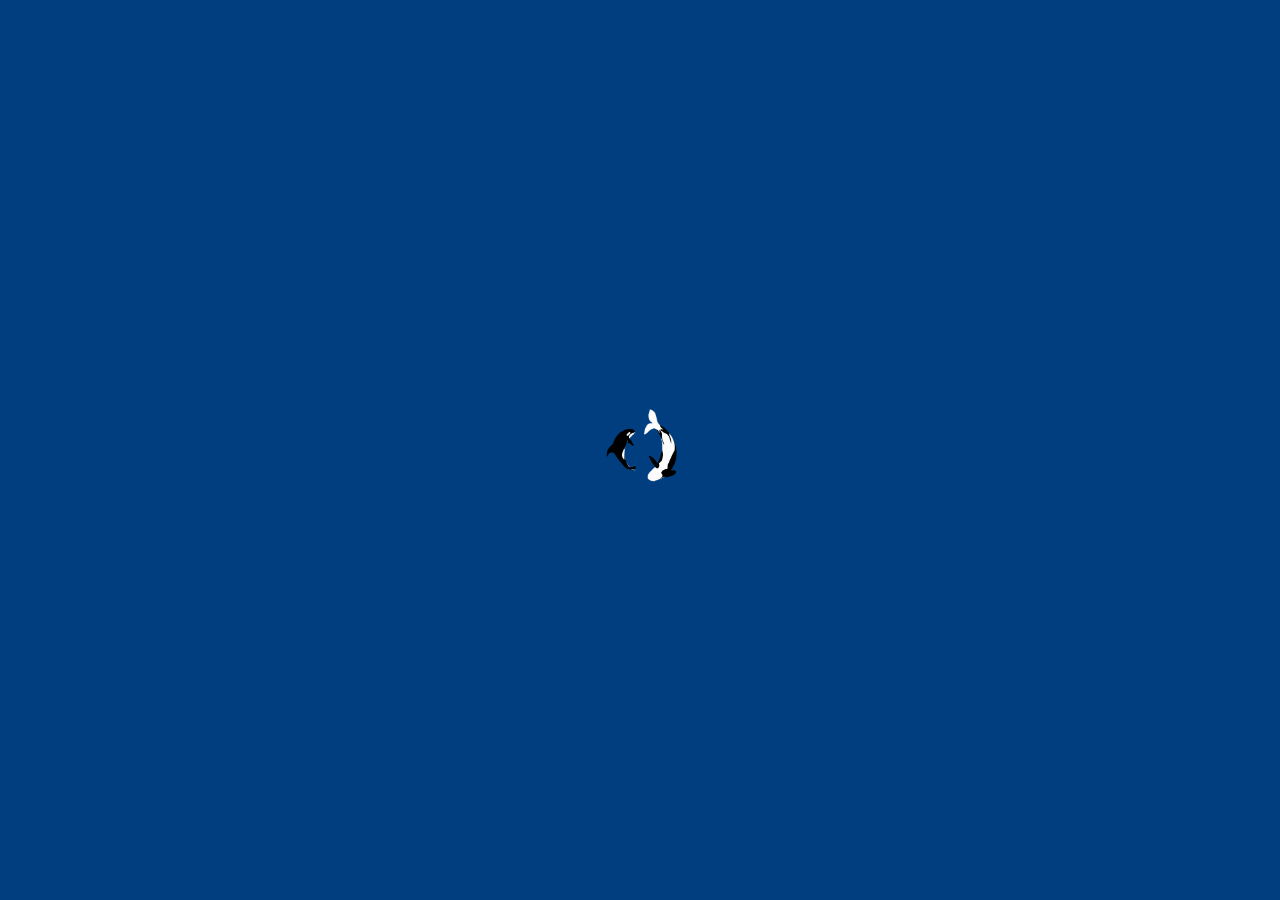
<file: About - Copy/sosmed.html>
<!DOCTYPE html>
<html lang="en">
<head>
    <meta charset="UTF-8">
    <meta name="viewport" content="width=device-width, initial-scale=1.0">
    <link rel="stylesheet" href="https://cdn.jsdelivr.net/npm/bootstrap@5.3.3/dist/css/bootstrap.min.css">
    <link rel="stylesheet" href="style.css">
    <link rel="stylesheet" href="https://cdnjs.cloudflare.com/ajax/libs/font-awesome/6.0.0-beta3/css/all.min.css">
    <link rel="icon" type="Image" href="Video and Image/save-the-world.png">
    <title>Sosmed - Save Our Oceans</title>
    
</head>
<body>

    <div id="loading-screen">
        <img src="Video and Image/whale-ezgif.com-optimize.gif" alt="loading" class="loading-icon"></div>
    </div>

    <nav class="navbar navbar-expand-lg">
        <div class="container-fluid">
            <a class="navbar-brand" href="Index.html">Save Our Oceans
                <img src="Video and Image/save-the-world.png" alt="Example Image" style="width:30px;height:auto;margin-bottom: 10px;">
            </a>
            
            <button class="navbar-toggler" type="button" data-bs-toggle="collapse" data-bs-target="#navbarSupportedContent" aria-controls="navbarSupportedContent" aria-expanded="false" aria-label="Toggle navigation">
                <span class="navbar-toggler-icon"></span>
            </button>
            <div class="collapse navbar-collapse" id="navbarSupportedContent">
                <ul class="navbar-nav me-auto mb-2 mb-lg-0">
                    <li class="nav-item dropdown">
                        <a class="nav-link dropdown-toggle" href="#" id="homeDropdown" role="button" data-bs-toggle="dropdown" aria-expanded="false">
                            Home
                        </a>
                        <ul class="dropdown-menu" aria-labelledby="homeDropdown">
                            <li><a class="dropdown-item" href="Index.html">Home</a></li>
                            <li><a class="dropdown-item" href="about.html">About</a></li>
                            <li><a class="dropdown-item" href="Contac.html">Contact</a></li>
                            <li><a class="dropdown-item" href="sosmed.html">Sosmed</a></li>
                        </ul>
                    </li>
                    <li class="nav-item">
                        <a class="nav-link" href="blog.html">Blog</a>
                    </li>
                    <li class="nav-item">
                        <a class="nav-link" href="resaourse.html">Resources</a>
                    </li>
                </ul>
                <form class="d-flex" role="search">
                    <input class="form-control me-2" type="search" placeholder="Search" aria-label="Search" style="color:aqua;">
                    <button class="btn btn-outline-light" type="submit">Search</button>
                </form>
                <div class="theme-switch-wrapper">
                    <label class="theme-switch" for="checkbox">
                        <div class="slider round"></div>
                    </label>
                </div>
            </div>
        </div>
    </nav>

    <div class="container mt-5 text-center">
        <h3>Follow the Developer</h3>
        <p>Stay connected with the developer on social media:</p>
        <div class="social-icons d-flex justify-content-center">
            <a href="https://x.com/OsigawaS27520?s=08&mx=2" target="_blank">
                <i class="fab fa-twitter"></i>
            </a>
            <a href="https://github.com/Yukanakami" target="_blank">
                <i class="fab fa-github"></i>
            </a>
            <a href="https://www.linkedin.com/in/onlyajoke/" target="_blank">
                <i class="fab fa-linkedin"></i>
            </a>
        </div>
    </div>

    <footer class="footer mt-5">
        <p>&copy; 2024 Save Our Oceans. All rights reserved.</p>
        <p>
            <a href="privacy-policy.html">Privacy Policy</a> | <a href="terms-of-service.html">Terms of Service</a>
        </p>
    </footer>

    <script src="https://cdn.jsdelivr.net/npm/@popperjs/core@2.11.8/dist/umd/popper.min.js" integrity="sha384-I7E8VVD/ismYTF4hNIPjVp/Zjvgyol6VFvRkX/vR+Vc4jQkC+hVqc2pM8ODewa9r" crossorigin="anonymous"></script>
    <script src="https://cdn.jsdelivr.net/npm/bootstrap@5.3.3/dist/js/bootstrap.min.js" integrity="sha384-0pUGZvbkm6XF6gxjEnlmuGrJXVbNuzT9qBBavbLwCsOGabYfZo0T0to5eqruptLy" crossorigin="anonymous"></script>
    <script src="theme.js"></script>

    <script>
    </script>
</body>
</html>
</file>
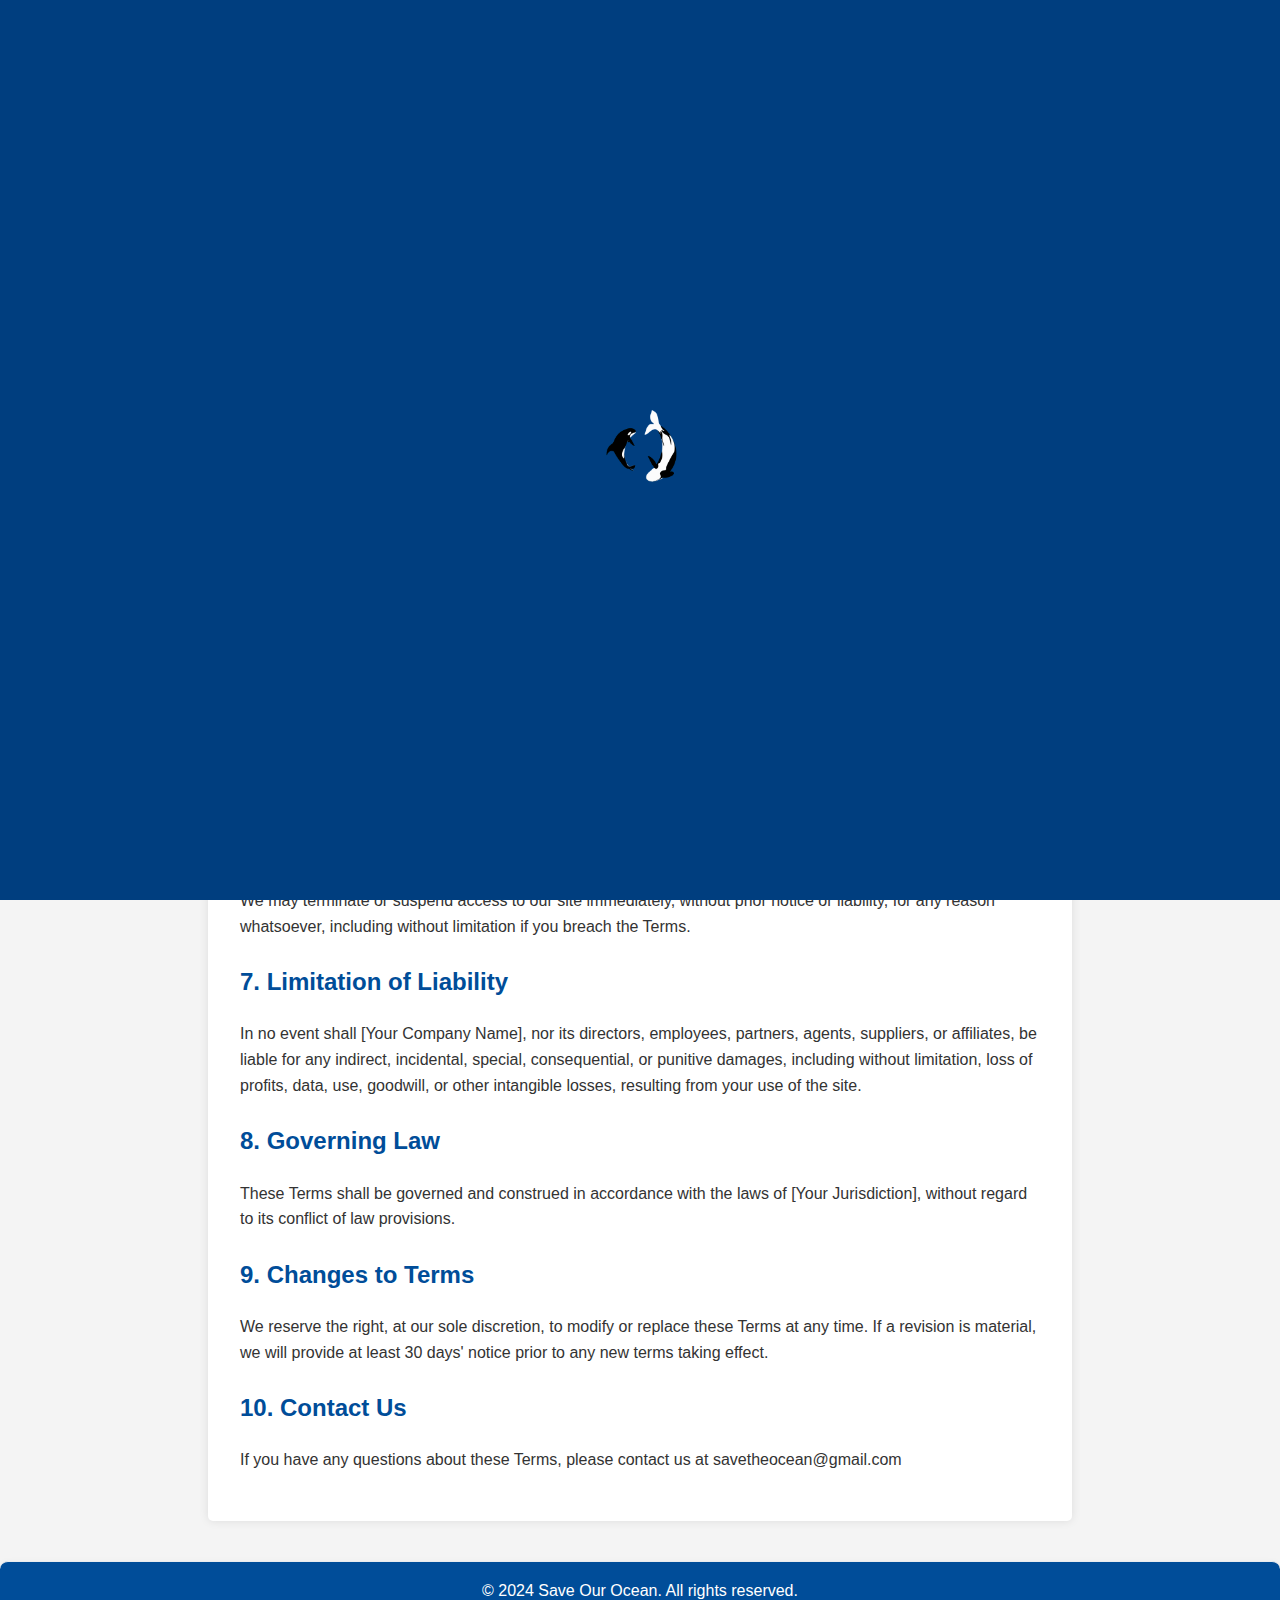
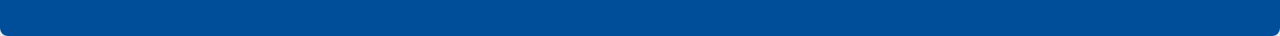
<file: About - Copy/terms-of-service.html>
<!DOCTYPE html>
<html lang="en">

<head>
    <meta charset="UTF-8">
    <meta name="viewport" content="width=device-width, initial-scale=1.0">
    <link rel="stylesheet" href="style.css">
    <link rel="icon" type="Image" href="Video and Image/save-the-world.png">
    <title>Terms of Service</title>
</head>

<body class="terms-container">

    <div id="loading-screen">
        <img src="Video and Image/whale-ezgif.com-optimize.gif" alt="loading" class="loading-icon"></div>
    </div>

    <div class="content mt-5">
        <h1>Terms of Service</h1>

        <h2 class="section-title">1. Acceptance of Terms</h2>
        <p>By accessing and using this website, you accept and agree to be bound by the terms and provisions of this agreement. In addition, when using this website's particular services, you shall be subject to any posted guidelines or rules applicable to such services.</p>

        <h2 class="section-title">2. Modifications to the Service and Prices</h2>
        <p>Prices for our products are subject to change without notice. We reserve the right at any time to modify or discontinue the Service (or any part or content thereof) without notice at any time.</p>

        <h2 class="section-title">3. Use of the Site</h2>
        <p>You agree to use the site only for lawful purposes and in a way that does not infringe the rights of, restrict, or inhibit anyone else's use and enjoyment of the site.</p>

        <h2 class="section-title">4. User Accounts</h2>
        <p>If you create an account on the site, you are responsible for maintaining the security of your account and fully responsible for all activities that occur under the account and any other actions taken in connection with it.</p>

        <h2 class="section-title">5. Intellectual Property</h2>
        <p>The content on the site, including but not limited to text, graphics, logos, images, and software, is the property of [Your Company Name] and is protected by intellectual property laws.</p>

        <h2 class="section-title">6. Termination</h2>
        <p>We may terminate or suspend access to our site immediately, without prior notice or liability, for any reason whatsoever, including without limitation if you breach the Terms.</p>

        <h2 class="section-title">7. Limitation of Liability</h2>
        <p>In no event shall [Your Company Name], nor its directors, employees, partners, agents, suppliers, or affiliates, be liable for any indirect, incidental, special, consequential, or punitive damages, including without limitation, loss of profits, data, use, goodwill, or other intangible losses, resulting from your use of the site.</p>

        <h2 class="section-title">8. Governing Law</h2>
        <p>These Terms shall be governed and construed in accordance with the laws of [Your Jurisdiction], without regard to its conflict of law provisions.</p>

        <h2 class="section-title">9. Changes to Terms</h2>
        <p>We reserve the right, at our sole discretion, to modify or replace these Terms at any time. If a revision is material, we will provide at least 30 days' notice prior to any new terms taking effect.</p>

        <h2 class="section-title">10. Contact Us</h2>
        <p>If you have any questions about these Terms, please contact us at savetheocean@gmail.com</p>
    </div>

    <div class="footer">
        <p>&copy; 2024 Save Our Ocean. All rights reserved.</p>
    </div>

    <script src="theme.js"></script>
</body>

</html>
</file>
<file: About - Copy/style.css>
/* General Styling */
body {
    background-color: #f0f8ff;
    margin: 0;
    padding: 0;
    overflow-x: hidden;
    transition: background-color 0.5s, color 0.5s;
}

.navbar {
    background-color: #004d99;
    
}

.navbar-brand, .nav-link {
    color: #ffffff !important;
}

.navbar-brand:hover, .nav-link:hover {
    color: #ffffff9d !important;
}

/* Hero Section */
.hero-section {
    position: relative;
    height: 100vh;
    color: white;
    text-align: center;
    display: flex;
    align-items: center;
    justify-content: center;
    overflow: hidden;
}

.hero-video {
    position: absolute;
    top: 0;
    left: 0;
    width: 100%;
    height: 100%;
    object-fit: cover;
    z-index: -1;
    opacity: 0.8;
}

.hero-content {
    position: relative;
    z-index: 2;
    max-width: 600px;
    padding: 20px;
    background-color: rgba(0, 0, 0, 0.5);
    border-radius: 8px;
}

.hero-content h1 {
    font-size: 3rem;
    font-family:Arial, Helvetica, sans-serif;
    margin-bottom: 20px;
    text-shadow: 2px 2px 4px rgba(0, 0, 0, 0.5);
}

.hero-content p {
    font-size: 1.25rem;
    text-shadow: 1px 1px 3px rgba(0, 0, 0, 0.5);
}

/* Responsive Hero Content */
@media (max-width: 768px) {
    .hero-content h1 {
        font-size: 2.5rem;
    }
    .hero-content p {
        font-size: 1rem;
    }
}

/* Select Dropdown */
.select-container {
    max-width: 300px;
    margin: 2rem auto 0;
}

.custom-select {
    border-radius: 50px;
    padding: 10px 20px;
    font-size: 1rem;
    color: #004d99;
    border: 2px solid #004d99;
    background-color: #e0f7fa;
    transition: all 0.3s ease;
}

.custom-select:hover {
    background-color: #b3e5fc;
}

/* Footer */
.footer {
    background-color: #004d99;
    color: white;
    padding: 1rem 0;
    text-align: center;
    position: relative;
    bottom: 0;
    width: 100%;
}

.footer p {
    margin: 0;
}

.footer a {
    color: #e0f7fa;
    text-decoration: none;
}

.footer a:hover {
    text-decoration: underline;
}

.social-icons a {
    color: #e0f7fa;
    margin: 0 15px;
    transition: color 0.3s;
}

.social-icons a:hover {
    color: #b3e5fc;
}

.social-icons i {
    font-size: 2rem;
}


html {
    scroll-behavior: smooth;
}

/* Index */
body {
    background-color: #f0f8ff;
    margin: 0;
    padding: 0;
    overflow-x: hidden;
}

.navbar {
    background-color: #004d99;
}

.navbar-brand,
.nav-link {
    color: #ffffff !important;
}

.navbar-brand:hover,
.nav-link:hover {
    color: #ffffff9d !important;
}

.index-section {
    position: relative;
    height: 100vh;
    color: white;
    text-align: center;
    display: flex;
    align-items: center;
    justify-content: center;
    overflow: hidden;
}

.index-video {
    position: absolute;
    top: 0;
    left: 0;
    width: 100%;
    height: 100%;
    object-fit: cover;
    z-index: -1;
    opacity: 0.9;
}

.index-content {
    position: relative;
    z-index: 2;
    max-width: 600px;
    margin: 0 auto;
    padding: 20px;
    background-color: rgb(0, 77, 153,0.3);
    border-radius: 8px;
}

.index-content h1 {
    font-size: 3rem;
    margin-bottom: 20px;
    font-weight: bold;
}

.index-content p {
    font-size: 1.25rem;
}

.index-content .btn {
    margin-top: 20px;
    background-color: #ffffff;
    color: #004d99;
    font-weight: bold;
}

@media (max-width: 768px) {
    .hero-content h1 {
        font-size: 1.8rem;
    }

    .hero-content p {
        font-size: 1rem;
    }
}

.features-section {
    padding: 60px 20px;
    text-align: center;
}

.features-section .feature {
    margin-bottom: 30px;
}

.features-section .feature img {
    width: 400px;
    margin-bottom: 20px;
}

.impact-section {
    padding: 60px 20px;
    background-color: #e0f7fa;
    text-align: center;
}

.impact-section .impact {
    margin-bottom: 30px;
}

.impact-section .impact img {
    width: 400px;
    margin-bottom: 20px;
}

.newsletter-section {
    padding: 60px 20px;
    background-color: #004d99;
    color: #ffffff;
    text-align: center;
}

.newsletter-section h3 {
    margin-bottom: 20px;
}

.newsletter-section form {
    max-width: 600px;
    margin: 0 auto;
}

.footer {
    background-color: #004d99;
    color: #ffffff;
    padding: 20px 0;
    text-align: center;
}

.footer a {
    color: #cce0ff;
}

.footer a:hover {
    text-decoration: underline;
}

/* Blog */
body {
    display: flex;
    flex-direction: column;
}

.container.mt-5 {
    flex: 1;
    padding: 2rem;
    max-width: 900px;
    margin: auto;
    background-color: #fff;
    box-shadow: 0 0 10px rgba(0, 0, 0, 0.1);
    border-radius: 8px;
}

.blog-post {
    border-bottom: 1px solid #e9ecef;
    margin-bottom: 2rem;
    padding-bottom: 1rem;
}

.blog-post h3 {
    color: #005f8c;
}

.blog-post img {
    width: 100%;
    height: auto;
    border-radius: 5px;
}

.blog-post p {
    margin-top: 1rem;
}

.footer {
    background-color: #004d99;
    padding: 1rem 0;
    border-top: 1px solid #e9ecef;
    color: white;
    text-align: center;
    width: 100%;
}

html {
    scroll-behavior: smooth;
}

/* images */  
    .scroll-reveal {
        opacity: 0;
        transform: translateY(20px);
        transition: transform 0.5s ease-in-out, opacity 0.5s ease-in-out;
    }

    .scroll-reveal.active {
        opacity: 1;
        transform: translateY(0);
    }

/* privacy policy */

.privacy-container {
    height: 100%;
    margin: 0;
    font-family: Arial, sans-serif;
    line-height: 1.6;
}

.privacy-container body {
    display: flex;
    flex-direction: column;
    background-color: #f4f4f4;
    color: #333;
}

.privacy-container .content {
    flex: 1;
    padding: 2rem;
    max-width: 800px;
    margin: auto;
    background-color: #fff;
    box-shadow: 0 0 10px rgba(0, 0, 0, 0.1);
    border-radius: 5px;
}

.privacy-container h1 {
    color: #004d99;
    text-align: center;
    margin-bottom: 2rem;
}

.privacy-container .section-title {
    color: #004d99;
    margin-top: 1.5rem;
}

.privacy-container p {
    margin-bottom: 1rem;
}

.privacy-container .footer {
    background-color: #004d99;
    color: white;
    padding: 1rem 0;
    border-top: 1px solid #e9ecef;
    text-align: center;
    width: 100%;
}

html {
    scroll-behavior: smooth;
}

/* terms of service */
.terms-container {
    height: 100%;
    margin: 0;
    font-family: Arial, sans-serif;
    line-height: 1.6;
    background-color: #f4f4f4;
    color: #333;
}

.terms-container body {
    display: flex;
    flex-direction: column;
}

.terms-container .content {
    flex: 1;
    padding: 2rem;
    max-width: 800px;
    margin: auto;
    background-color: #fff;
    box-shadow: 0 0 10px rgba(0, 0, 0, 0.1);
    border-radius: 5px;
}

.terms-container h1 {
    color: #004d99;
    text-align: center;
    margin-bottom: 2rem;
}

.terms-container .section-title {
    color: #004d99;
    margin-top: 1.5rem;
}

.terms-container p {
    margin-bottom: 1rem;
}

.terms-container .footer {
    background-color: #004d99;
    color: white;
    padding: 1rem 0;
    border-top: 1px solid #e9ecef;
    text-align: center;
    width: 100%;
}

html {
    scroll-behavior: smooth;
}

/* about us */
body {
    font-family: 'Arial', sans-serif;
    line-height: 1.6;
    background-color: #f5f8fa;
    color: #333;
}

.navbar-custom {
    background-color: #003e7f;
}

.navbar-custom .navbar-brand,
.navbar-custom .nav-link {
    color: #fff;
}

.container h2, .container h3 {
    font-weight: bold;
    color: #007BFF;
}

.container p {
    font-size: 1.1rem;
}

.photo-box img {
    width: 100%;
    height: auto;
    border-radius: 8px;
    box-shadow: 0 4px 8px rgba(0, 0, 0, 0.1);
    margin-bottom: 10px;
}

.photo-box h5 {
    font-weight: bold;
    color: #0056b3;
    text-align: center;
    margin-top: 10px;
}

.mission-section, .vision-section, .values-section {
    margin-bottom: 40px;
    padding: 20px;
    background-color: #e9f7ff;
    border-radius: 8px;
    box-shadow: 0 2px 4px rgba(0, 0, 0, 0.1);
}

.scrollable-section .row {
    display: flex;
    justify-content: center;
    gap: 20px;
}

.cta-section {
    background-color: #007BFF;
    color: #fff;
    padding: 20px;
    text-align: center;
    margin-top: 50px;
    border-radius: 8px;
    box-shadow: 0 4px 8px rgba(0, 0, 0, 0.1);
}

.cta-section button {
    background-color: #0056b3;
    color: #fff;
    border: none;
    padding: 10px 20px;
    border-radius: 50px;
    cursor: pointer;
    transition: background-color 0.3s ease;
}

.cta-section button:hover {
    background-color: #003e7f;
}

.footer {
    background-color: #003e7f;
    color: #fff;
    padding: 20px;
    margin-top: 40px;
    border-radius: 8px;
    box-shadow: 0 4px 8px rgba(0, 0, 0, 0.1);
}

.footer a {
    color: #fff;
    text-decoration: underline;
}

.footer a:hover {
    text-decoration: none;
}

/* loading screen */

#loading-screen {
    position: fixed;
    top: 0;
    left: 0;
    width: 100%;
    height: 100%;
    background-color: #003e7f; 
    display: flex;
    justify-content: center;
    align-items: center;
    z-index: 9999;
    opacity: 1;
    flex-direction: column; 
    animation: fadeIn 1s forwards;
}



#main-content {
    display: none;
}


.loading-icon {
    width: 10%; 
    margin-bottom: 0px; 
}
</file>
